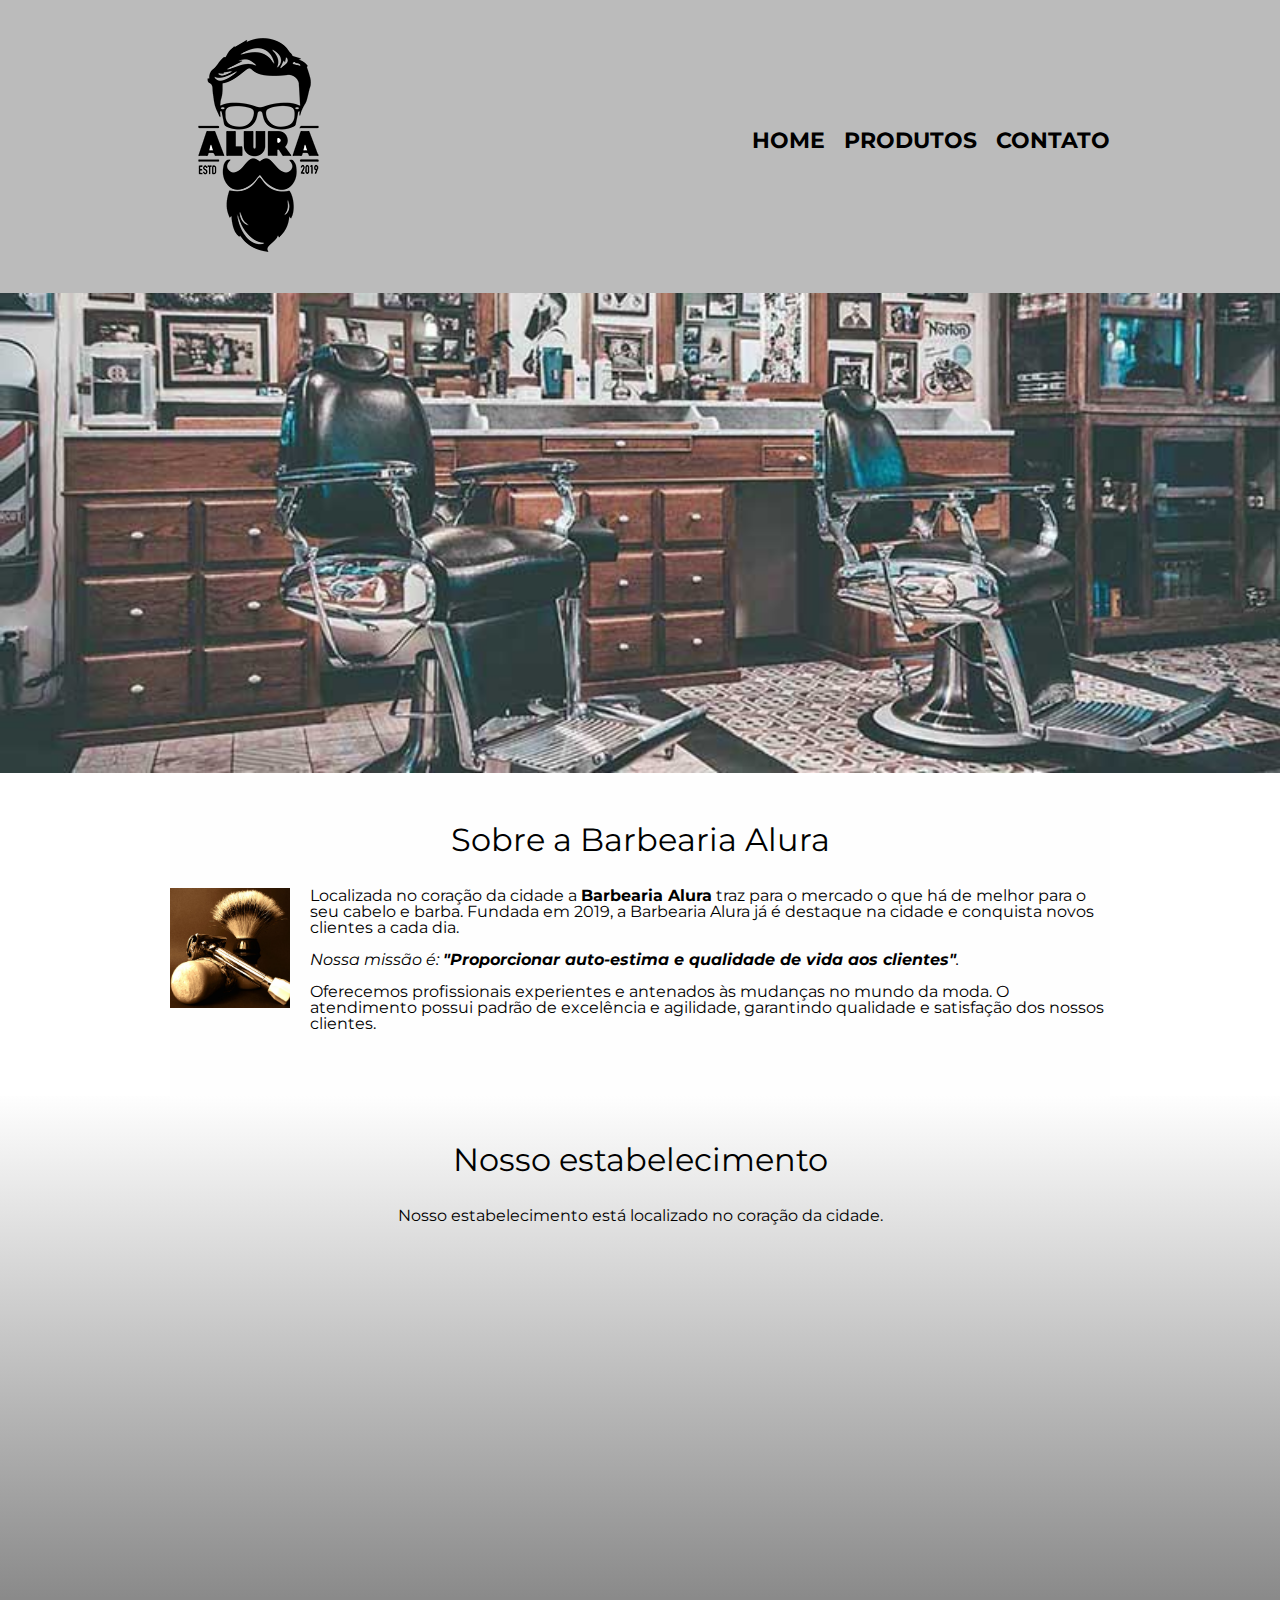
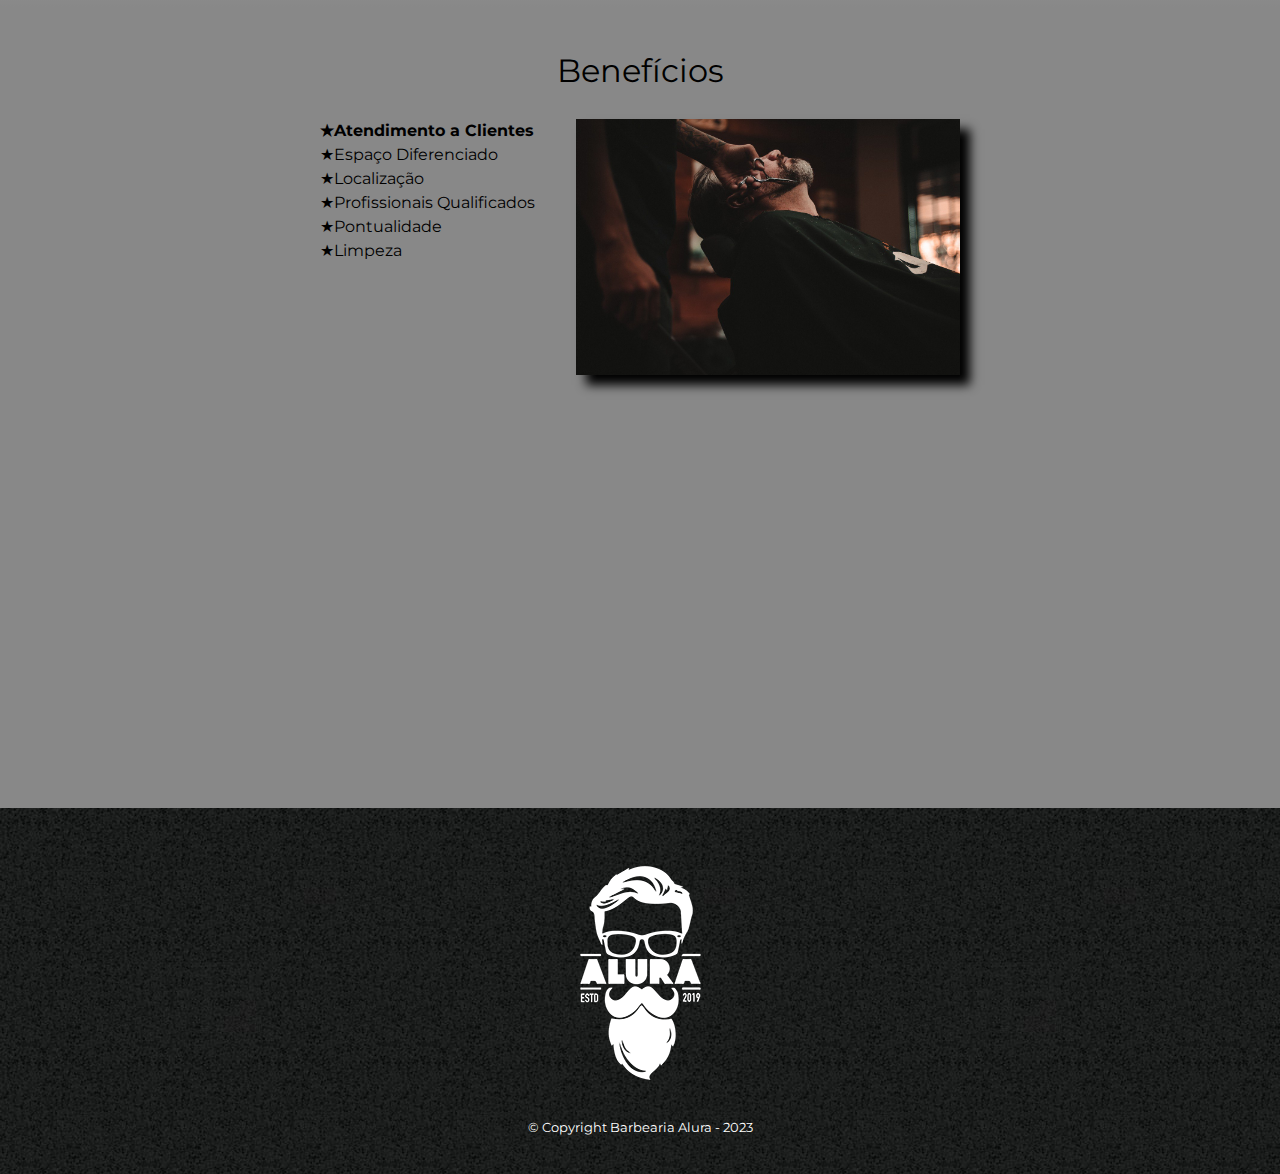
<file: index.html>
<!DOCTYPE html>
<html lang="pt-br">

<head>
    <meta charset="UTF-8">
    <meta http-equiv="X-UA-Compatible" content="IE=edge">
    <meta name="viewport" content="width=device-width, initial-scale=1.0">
    <title>Barbearia Alura</title>
    <link rel="stylesheet" href="reset.css">
    <link rel="stylesheet" href="style.css">
    <link rel="preconnect" href="https://fonts.googleapis.com"><link rel="preconnect" href="https://fonts.gstatic.com" crossorigin><link href="https://fonts.googleapis.com/css2?family=Montserrat:ital,wght@0,100;0,200;0,300;0,400;0,500;0,600;0,700;0,800;0,900;1,100;1,200;1,300;1,400;1,500;1,600;1,700;1,800;1,900&display=swap" rel="stylesheet">
</head>

<body>
    <header>

        <div class="caixa">
            <h1><img src="\img\logo.png" alt=""></h1>

            <nav>
                <ul>
                    <li><a href="index.html">Home</a></li>
                    <li><a href="produtos.html">Produtos</a></li>
                    <li><a href="contato.html">Contato</a></li>
                </ul>
            </nav>
        </div>
        
        
    </header>

    <img class="banner" src="/img/banner.jpg" alt="">

    <main>
        <section class="principal">
            <h2 class="titulo-principal">Sobre a Barbearia Alura</h2>

            <img class="utensilios" src="/img/utensilios.jpg" alt="Utensilios de um barbeiro.">
    
            <p>Localizada no coração da cidade a <strong>Barbearia Alura</strong> traz para o mercado o que há de melhor
                para o
                seu cabelo e
                barba. Fundada em 2019, a Barbearia Alura já é destaque na cidade e conquista novos clientes a cada dia.</p>
    
            <p id="missao"><em>Nossa missão é: <strong>"Proporcionar auto-estima e qualidade de vida aos
                        clientes"</strong>.</em></p>
    
            <p>Oferecemos profissionais experientes e antenados às mudanças no mundo da moda. O atendimento possui padrão de
                excelência e agilidade, garantindo qualidade e satisfação dos nossos clientes.</p>
    
        </section>

        <section class="mapa">
            <h3 class="titulo-principal">Nosso estabelecimento</h3>
            <p>Nosso estabelecimento está localizado no coração da cidade.</p>

            <div class="mapa-conteudo">
                <iframe src="https://www.google.com/maps/embed?pb=!1m18!1m12!1m3!1d608.1402506721876!2d-37.669506330261775!3d-10.916798786159347!2m3!1f0!2f0!3f0!3m2!1i1024!2i768!4f13.1!3m3!1m2!1s0x71022f007f6450f%3A0x866709a184e345fc!2sGBarbosa!5e0!3m2!1spt-BR!2sbr!4v1672851687095!5m2!1spt-BR!2sbr" width="100%" height="300" style="border:0;" allowfullscreen="" loading="lazy" referrerpolicy="no-referrer-when-downgrade"></iframe>
            </div>
            
        </section>
    
        <section class="beneficios">
            <h3 class="titulo-principal">Benefícios</h3>
            
            <div class="conteudo-beneficios">
                <ul class="lista-beneficios">
                    <li class="itens">Atendimento a Clientes</li>
                    <li class="itens">Espaço Diferenciado</li>
                    <li class="itens">Localização</li>
                    <li class="itens">Profissionais Qualificados</li>
                    <li class="itens">Pontualidade</li>
                    <li class="itens">Limpeza</li>
                </ul><img class="imagem-beneficios" src="/img/beneficios.jpg" alt="">
            </div>
            

            <div class="video">
                <iframe width="100%" height="315" src="https://www.youtube.com/embed/wcVVXUV0YUY" frameborder="0" allow="accelerometer; autoplay; encrypted-media; gyroscope; picture-in-picture" allowfullscreen></iframe>
            </div>
            
        </section>
    </main>
    

    <footer>
        <img src="/img/logo-branco.png" alt="">
        <p class="copyright">&copy; Copyright Barbearia Alura - 2023</p>
    </footer>

</body>

</html>
</file>
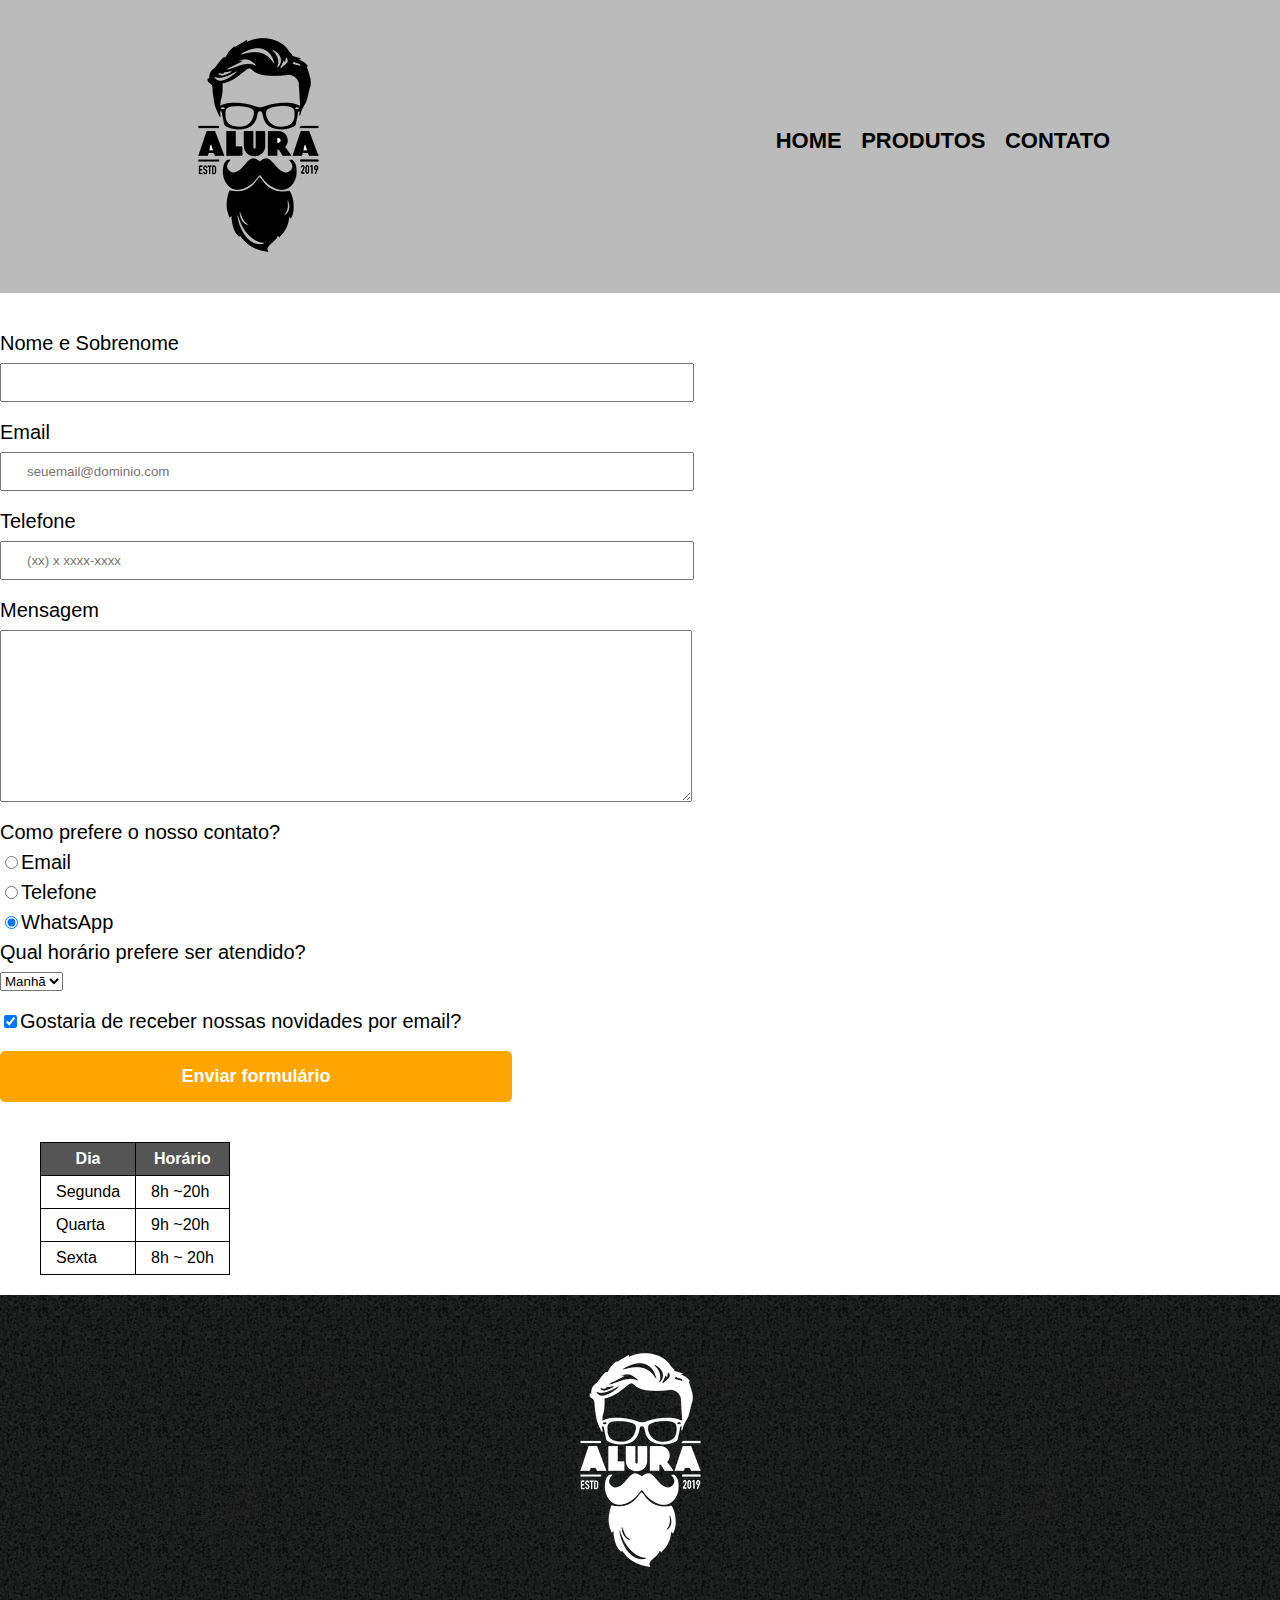
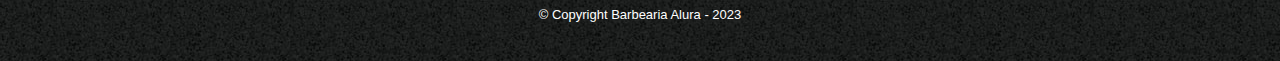
<file: contato.html>
<!DOCTYPE html>
<html lang="pt-br">
<head>
    <meta charset="UTF-8">
    <meta http-equiv="X-UA-Compatible" content="IE=edge">
    <meta name="viewport" content="width=device-width, initial-scale=1.0">
    <title>Contato - Barbearia Alura</title>
    <link rel="stylesheet" href="reset.css">
    <link rel="stylesheet" href="style.css">
</head>
<body>
    <header>

        <div class="caixa">
            <h1><img src="\img\logo.png" alt="Logo da Barbearia Alura"></h1>

            <nav>
                <ul>
                    <li><a href="index.html">Home</a></li>
                    <li><a href="produtos.html">Produtos</a></li>
                    <li><a href="contato.html">Contato</a></li>
                </ul>
            </nav>
        </div>
        
        
    </header>
    
    <main>
        <form action="">
            <label for="nomesobrenome">Nome e Sobrenome</label>
            <input type="text" id="nomesobrenome" class="input-padrao" required>

            <label for="email">Email</label>
            <input type="email" id="email" class="input-padrao" required placeholder="seuemail@dominio.com">

            <label for="telefone">Telefone</label>
            <input type="tel" id="telefone" class="input-padrao" required placeholder="(xx) x xxxx-xxxx">

            <label for="mensagem">Mensagem</label>
            <textarea name="" id="mensagem" cols="70" rows="10" class="input-padrao" required></textarea>

            <fieldset>
                <legend>Como prefere o nosso contato?</legend>
                <label for="radio-email"><input type="radio" name="contato" value="email" id="radio-email">Email</label>
                

                <label for="radio-telefone"><input type="radio" name="contato" value="telefone" id="radio-telefone">Telefone</label>
                

                <label for="radio-whatsapp"><input type="radio" name="contato" value="whatsapp" id="radio-whatsapp" checked>WhatsApp</label>                
            </fieldset>

            <fieldset>
                <legend>Qual horário prefere ser atendido?</legend>
                <select>
                    <option value="">Manhã</option>
                    <option value="">Tarde</option>
                    <option value="">Noite</option>
                </select>
            </fieldset>
            

            <label class="checkbox"> <input type="checkbox" checked>Gostaria de receber nossas novidades por email?</label>

            <input type="submit" value="Enviar formulário" class="enviar">

            
            
        </form>

        <table>
            <thead>
                <tr>
                    <th>Dia</th>
                    <th>Horário</th>
                </tr>
            </thead>
            <tbody>
                <tr>
                    <td>Segunda</td>
                    <td>8h ~20h</td>
                </tr>
                <tr>
                    <td>Quarta</td>
                    <td>9h ~20h</td>
                </tr>
                <tr>
                    <td>Sexta</td>
                    <td>8h ~ 20h</td>
                </tr>
            </tbody> 
        </table>
    </main>

    <footer>
        <img src="/img/logo-branco.png" alt="Logo da Barbearia Alura">
        <p class="copyright">&copy; Copyright Barbearia Alura - 2023</p>
    </footer>

</body>
</html>
</file>
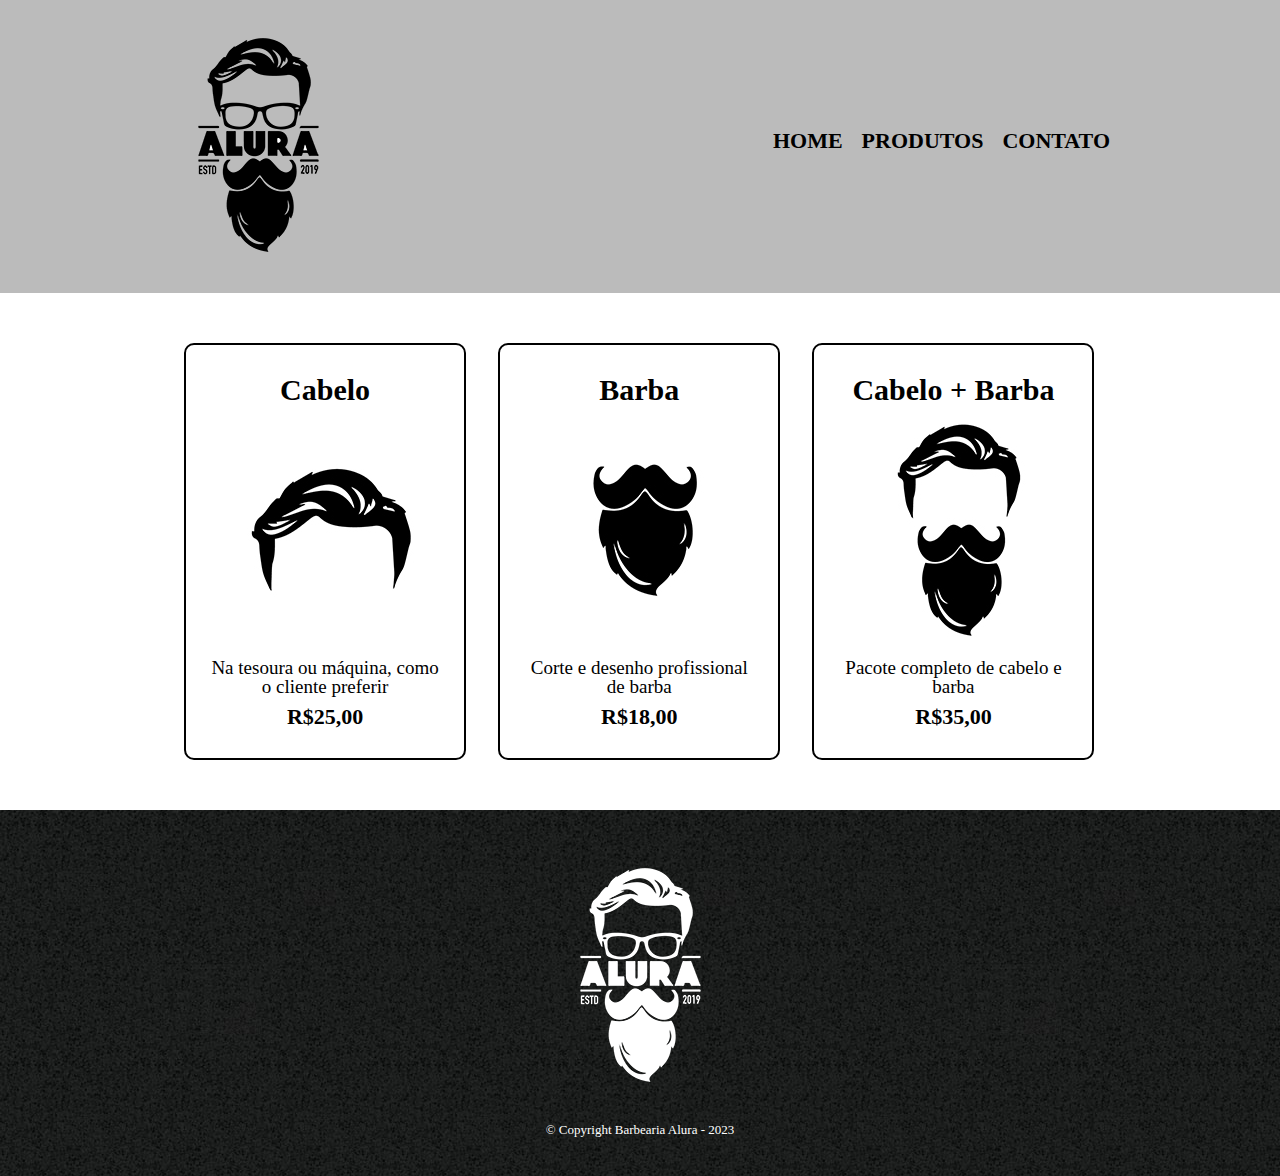
<file: produtos.html>
<!DOCTYPE html>
<html lang="pt-br">
<head>
    <meta charset="UTF-8">
    <meta http-equiv="X-UA-Compatible" content="IE=edge">
    <meta name="viewport" content="width=device-width, initial-scale=1.0">
    <title>Produtos - Barbearia Alura</title>
    <link rel="stylesheet" href="reset.css">
    <link rel="stylesheet" href="produtos.css">
</head>
<body>
    <header>

        <div class="caixa">
            <h1><img src="\img\logo.png" alt=""></h1>

            <nav>
                <ul>
                    <li><a href="index.html">Home</a></li>
                    <li><a href="produtos.html">Produtos</a></li>
                    <li><a href="contato.html">Contato</a></li>
                </ul>
            </nav>
        </div>
        
        
    </header>
    
    <main>
        <ul class="produtos">
            <li>
                <h2>Cabelo</h2>
                <img src="/img/cabelo.jpg" alt="">
                <p class="produto-descricao">Na tesoura ou máquina, como o cliente preferir</p>
                <p class="produto-preco">R$25,00</p>
            </li>

            <li>
                <h2>Barba</h2>
                <img src="/img/barba.jpg" alt="">
                <p class="produto-descricao">Corte e desenho profissional de barba</p>
                <p class="produto-preco">R$18,00</p>
            </li>

            <li>
                <h2>Cabelo + Barba</h2>
                <img src="/img/cabelo+barba.jpg" alt="">
                <p class="produto-descricao">Pacote completo de cabelo e barba</p>
                <p class="produto-preco">R$35,00</p>
            </li>
        </ul>
    </main>

    <footer>
        <img src="/img/logo-branco.png" alt="">
        <p class="copyright">&copy; Copyright Barbearia Alura - 2023</p>
    </footer>

</body>
</html>
</file>
<file: style.css>
body {
    font-family: 'Montserrat', sans-serif;
}

header {
    background: #BBBBBB;
    padding: 20px 0;
}

.caixa {
    position: relative;
    width: 940px;
    margin: 0 auto;
}

nav {
    position: absolute;
    top: 110px;
    right: 0;
}
nav li {
    display: inline;
    margin: 0 0 0 15px;
}

nav a {
    text-transform: uppercase;
    color: #000000;
    font-weight: bold;
    font-size: 22px;
    text-decoration: none;
}

nav a:hover {
    color:#C78C19;
    text-decoration: underline;
}

.produtos {
    width: 940px;
    margin: 0 auto;
    padding: 50px 0;
}

.produtos li{
    display: inline-block;
    text-align: center;
    width:30%;
    vertical-align: top;
    margin: 0 1.5%;
    padding: 30px 20px;
    box-sizing: border-box;
    border: 2px solid #000000;
    border-radius: 10px;
}

.produtos li:hover {
    border-color: #C78C19; 
}

.produtos li:active {
    border-color: #088C19; 
}

.produtos li:hover h2 {
    font-size: 34px;
}


.produtos h2{
    font-size: 30px;
    font-weight:bold;
}

.produto-descricao {
   font-size:19px; 
}

.produto-preco{
    font-size:22px;
    font-weight:bold;
    margin-top: 10px;
}

footer {
    text-align: center;
    background: url("/img/bg.jpg");
    padding: 40px 0;
}

.copyright {
    color: #FFFFFF;
    font-size: 13px;
    margin: 20px 0 0;
}



form {
    margin: 40px 0;
}

form label, form legend{
    display: block;
    font-size: 20px;
    margin: 0 0 10px;
}

.input-padrao {
    display: block;
    margin: 0 0 20px;
    padding: 10px 25px;
    width: 50%;
}

.checkbox {
    margin: 20px 0;
}

.enviar {
    width: 40%;
    padding: 15px 0;
    background: orange;
    color: white;
    font-weight: bold;
    font-size:18px;
    border:none;
    border-radius: 5px;
    transition: 1s all;
    cursor: pointer;

}

.enviar:hover {
    background: darkorange;
    transform: scale(1.2);
    
}

table {
    margin: 20px 40px;
}
thead {
    background: #555555;
    color: white;
    font-weight: bold;
}

td,th {
    border: 1px solid #000000;
    padding: 8px 15px;
}

/* css da página inicial */
.banner {
    width: 100%
}

.titulo-principal {
    text-align: center;
    font-size: 2em;
    margin: 0 0 1em;
    clear: left;
}

.principal {
    padding: 3em 0;
    background: #FEFEFE;
    width: 940px;
    margin: 0 auto;
}

.principal p {
    margin: 0 0 1em;
}

.principal strong {
    font-weight: bold;
}

.principal em {
    font-style: italic;
}

.utensilios{
    width: 120px;
    float: left;
    margin: 0 20px 20px 0;
}

.mapa {
    padding: 3em 0;
    background: linear-gradient(#FEFEFE, #888888);
}

.mapa-conteudo {
    width: 940px;
    margin: 0 auto;
}

.mapa  p {
    margin: 0 0 2em;
    text-align: center;
}


.beneficios {
    padding: 3em 0;
    background: #888888;
}

.conteudo-beneficios{
    width: 640px;
    margin: 0 auto;
}

.lista-beneficios {
    width:40%;
    display: inline-block;
    vertical-align: top;
}

.itens {
    line-height: 1.5em;
}

.itens:first-child{
    font-weight:bold;
}

.itens:before {
    content: "★";
}

.imagem-beneficios {
    width: 60%;
    opacity: 1;
    transition: 400ms;
    box-shadow: 10px 10px 10px #000000;
}

.imagem-beneficios:hover {
    opacity: 0.3;
}

.video {
    width: 560px;
    margin: 2em auto;
}

@media screen and (max-width: 940px) {
  .caixa, .principal, .conteudo-beneficios, .mapa-conteudo, .video{
    width: auto;
  }

  h1 {
    text-align: center;
  }
  nav {
    position:static;
  }

  .lista-beneficios, .imagem-beneficios {
    width: 100%;
  }
}
</file>
<file: produtos.css>
header {
    background: #BBBBBB;
    padding: 20px 0;
}

.caixa {
    position: relative;
    width: 940px;
    margin: 0 auto;
}

nav {
    position: absolute;
    top: 110px;
    right: 0;
}
nav li {
    display: inline;
    margin: 0 0 0 15px;
}

nav a {
    text-transform: uppercase;
    color: #000000;
    font-weight: bold;
    font-size: 22px;
    text-decoration: none;
}

nav a:hover {
    color:#C78C19;
    text-decoration: underline;
}

.produtos {
    width: 940px;
    margin: 0 auto;
    padding: 50px 0;
}

.produtos li{
    display: inline-block;
    text-align: center;
    width:30%;
    vertical-align: top;
    margin: 0 1.5%;
    padding: 30px 20px;
    box-sizing: border-box;
    border: 2px solid #000000;
    border-radius: 10px;
}

.produtos li:hover {
    border-color: #C78C19; 
}

.produtos li:active {
    border-color: #088C19; 
}

.produtos li:hover h2 {
    font-size: 34px;
}


.produtos h2{
    font-size: 30px;
    font-weight:bold;
}

.produto-descricao {
   font-size:19px; 
}

.produto-preco{
    font-size:22px;
    font-weight:bold;
    margin-top: 10px;
}

footer {
    text-align: center;
    background: url("/img/bg.jpg");
    padding: 40px 0;
}

.copyright {
    color: #FFFFFF;
    font-size: 13px;
    margin: 20px 0 0;
}
</file>
